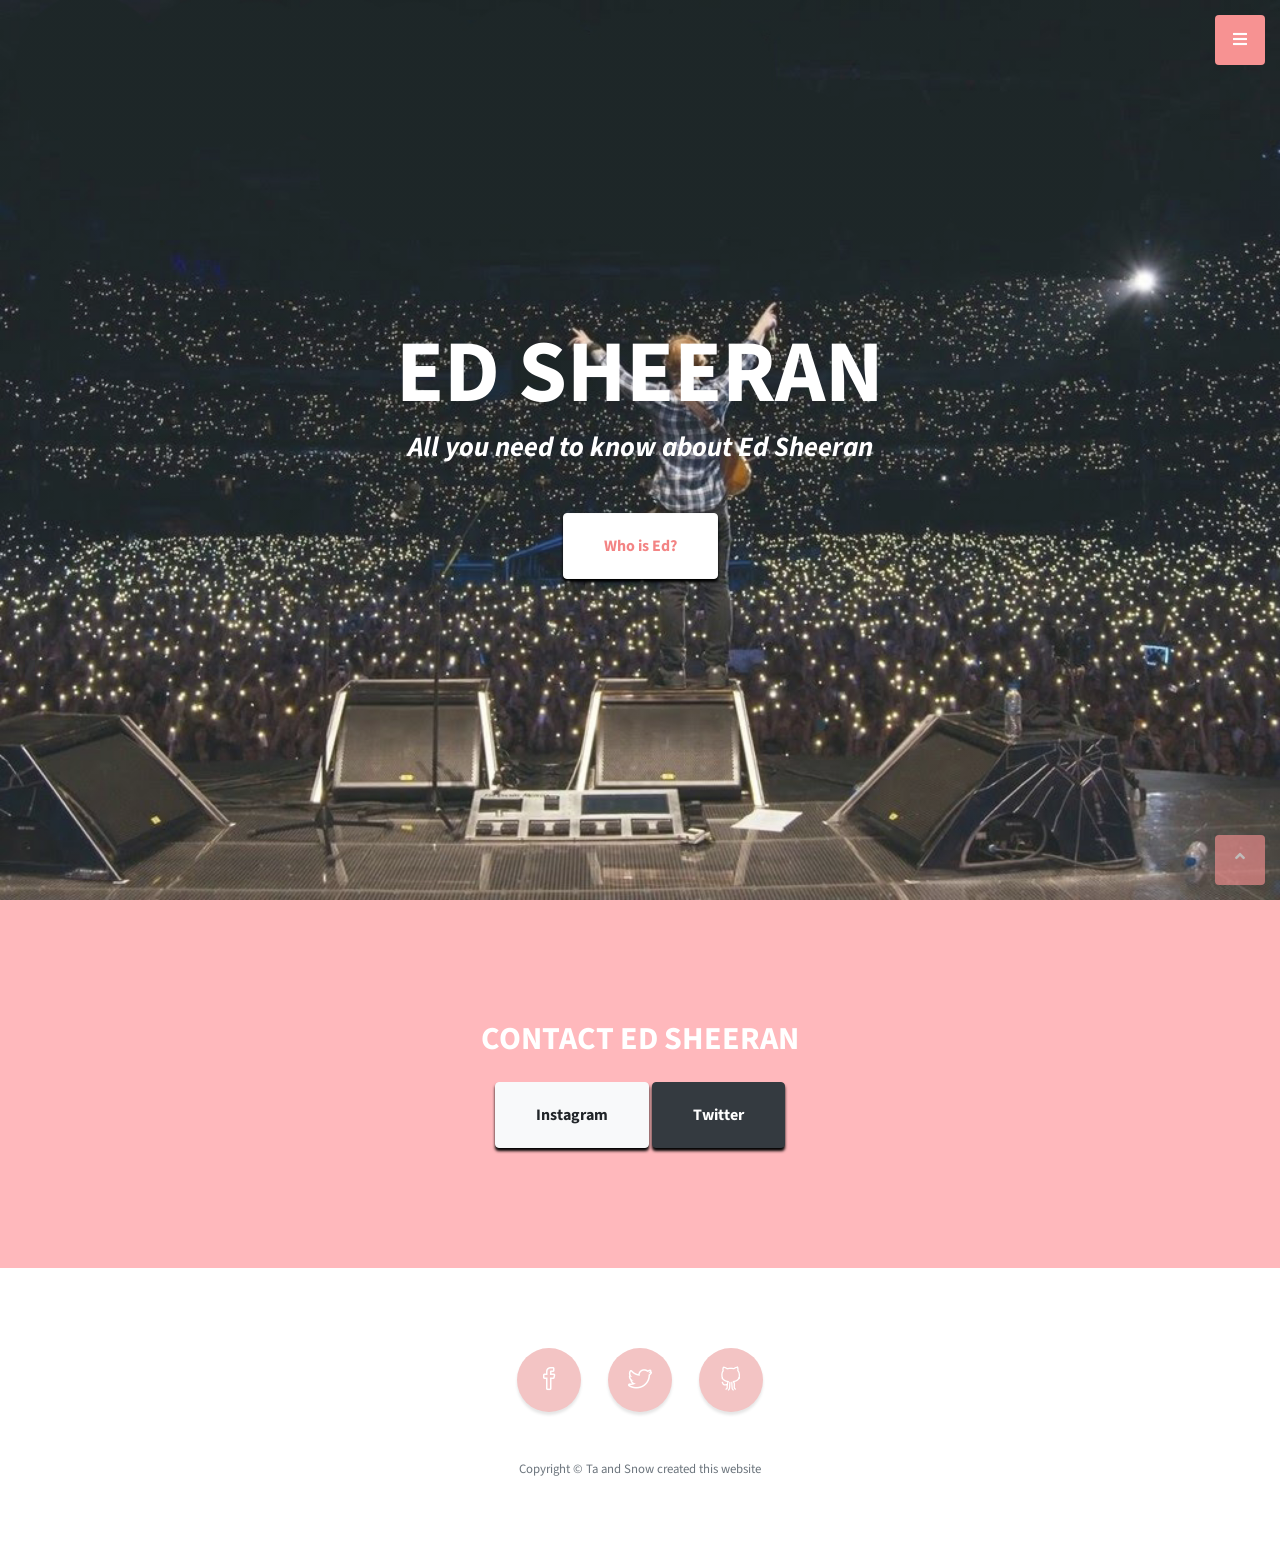
<file: startbootstrap-stylish-portfolio-gh-pages/index - 복사본.html>
<!DOCTYPE html>
<html lang="en">

  <head>

    <meta charset="utf-8">
    <meta name="viewport" content="width=device-width, initial-scale=1, shrink-to-fit=no">
    <meta name="description" content="">
    <meta name="author" content="">

    <title> ED SHEERAN</title>

    <!-- Bootstrap Core CSS -->
    <link href="vendor/bootstrap/css/bootstrap.min.css" rel="stylesheet">

    <!-- Custom Fonts -->
    <link rel="stylesheet" href="https://use.fontawesome.com/releases/v5.6.3/css/all.css" integrity="sha384-UHRtZLI+pbxtHCWp1t77Bi1L4ZtiqrqD80Kn4Z8NTSRyMA2Fd33n5dQ8lWUE00s/" crossorigin="anonymous">
    <link href="https://fonts.googleapis.com/css?family=Source+Sans+Pro:300,400,700,300italic,400italic,700italic" rel="stylesheet" type="text/css">
    <link href="vendor/simple-line-icons/css/simple-line-icons.css" rel="stylesheet">

    <!-- Custom CSS -->
    <link href="css/stylish-portfolio.css" rel="stylesheet">

  </head>

  <body id="page-top">

    <!-- Navigation -->
    <a class="menu-toggle rounded" href="#">
      <i class="fas fa-bars"></i>
    </a>
    <nav id="sidebar-wrapper">
      <ul class="sidebar-nav">
        <li class="sidebar-brand">
          <a class="js-scroll-trigger" href="#page-top">Start Bootstrap</a>
        </li>
        <li class="sidebar-nav-item">
          <a class="js-scroll-trigger" href="index.html#page-top">Home</a>
        </li>
        <li class="sidebar-nav-item">
          <a class="js-scroll-trigger" href="index.html#about">Who is Ed?</a>
        </li>
        <li class="sidebar-nav-item">
          <a class="js-scroll-trigger" href="#services">Gallery</a>
        </li>
        <li class="sidebar-nav-item">
          <a class="js-scroll-trigger" href="#portfolio">Highlight MVs</a>
        </li>
        <li class="sidebar-nav-item">
          <a class="js-scroll-trigger" href="#contact">Contact</a>
        </li>
      </ul>
    </nav>

    <!-- Header -->
    <header class="masthead d-flex">
      <div class="container text-center my-auto">
        <h1 class="mb-1"> ED SHEERAN </h1>
        <h3 class="mb-5">
          <em>All you need to know about Ed Sheeran </em>
        </h3>
        <a class="btn btn-primary btn-xl js-scroll-trigger" href="#about">Who is Ed?</a>
      </div>
      <div class="overlay"></div>
    </header>

    <!-- Call to Action -->
    <section class="content-section bg-primary text-white">
      <div class="container text-center">
        <h2 class="mb-4">CONTACT ED SHEERAN</h2>
        <a href="https://www.instagram.com/teddysphotos/?hl=ko" class="btn btn-xl btn-light">Instagram</a>
        <a href="https://twitter.com/edsheeran" class="btn btn-xl btn-dark">Twitter</a>
      </div>
    </section>


    <!-- Footer -->
    <footer class="footer text-center">
      <div class="container">
        <ul class="list-inline mb-5">
          <li class="list-inline-item">
            <a class="social-link rounded-circle text-white mr-3" href="#">
              <i class="icon-social-facebook"></i>
            </a>
          </li>
          <li class="list-inline-item">
            <a class="social-link rounded-circle text-white mr-3" href="#">
              <i class="icon-social-twitter"></i>
            </a>
          </li>
          <li class="list-inline-item">
            <a class="social-link rounded-circle text-white" href="#">
              <i class="icon-social-github"></i>
            </a>
          </li>
        </ul>
        <p class="text-muted small mb-0">Copyright &copy; Ta and Snow created this website</p>
      </div>
    </footer>

    <!-- Scroll to Top Button-->
    <a class="scroll-to-top rounded js-scroll-trigger" href="#page-top">
      <i class="fas fa-angle-up"></i>
    </a>

    <!-- Bootstrap core JavaScript -->
    <script src="vendor/jquery/jquery.min.js"></script>
    <script src="vendor/bootstrap/js/bootstrap.bundle.min.js"></script>

    <!-- Plugin JavaScript -->
    <script src="vendor/jquery-easing/jquery.easing.min.js"></script>

    <!-- Custom scripts for this template -->
    <script src="js/stylish-portfolio.min.js"></script>

  </body>

</html>
</file>
<file: startbootstrap-stylish-portfolio-gh-pages/vendor/simple-line-icons/css/simple-line-icons.css>
@font-face {
  font-family: 'simple-line-icons';
  src: url('../fonts/Simple-Line-Icons.eot?v=2.4.0');
  src: url('../fonts/Simple-Line-Icons.eot?v=2.4.0#iefix') format('embedded-opentype'), url('../fonts/Simple-Line-Icons.woff2?v=2.4.0') format('woff2'), url('../fonts/Simple-Line-Icons.ttf?v=2.4.0') format('truetype'), url('../fonts/Simple-Line-Icons.woff?v=2.4.0') format('woff'), url('../fonts/Simple-Line-Icons.svg?v=2.4.0#simple-line-icons') format('svg');
  font-weight: normal;
  font-style: normal;
}
/*
 Use the following CSS code if you want to have a class per icon.
 Instead of a list of all class selectors, you can use the generic [class*="icon-"] selector, but it's slower:
*/
.icon-user,
.icon-people,
.icon-user-female,
.icon-user-follow,
.icon-user-following,
.icon-user-unfollow,
.icon-login,
.icon-logout,
.icon-emotsmile,
.icon-phone,
.icon-call-end,
.icon-call-in,
.icon-call-out,
.icon-map,
.icon-location-pin,
.icon-direction,
.icon-directions,
.icon-compass,
.icon-layers,
.icon-menu,
.icon-list,
.icon-options-vertical,
.icon-options,
.icon-arrow-down,
.icon-arrow-left,
.icon-arrow-right,
.icon-arrow-up,
.icon-arrow-up-circle,
.icon-arrow-left-circle,
.icon-arrow-right-circle,
.icon-arrow-down-circle,
.icon-check,
.icon-clock,
.icon-plus,
.icon-minus,
.icon-close,
.icon-event,
.icon-exclamation,
.icon-organization,
.icon-trophy,
.icon-screen-smartphone,
.icon-screen-desktop,
.icon-plane,
.icon-notebook,
.icon-mustache,
.icon-mouse,
.icon-magnet,
.icon-energy,
.icon-disc,
.icon-cursor,
.icon-cursor-move,
.icon-crop,
.icon-chemistry,
.icon-speedometer,
.icon-shield,
.icon-screen-tablet,
.icon-magic-wand,
.icon-hourglass,
.icon-graduation,
.icon-ghost,
.icon-game-controller,
.icon-fire,
.icon-eyeglass,
.icon-envelope-open,
.icon-envelope-letter,
.icon-bell,
.icon-badge,
.icon-anchor,
.icon-wallet,
.icon-vector,
.icon-speech,
.icon-puzzle,
.icon-printer,
.icon-present,
.icon-playlist,
.icon-pin,
.icon-picture,
.icon-handbag,
.icon-globe-alt,
.icon-globe,
.icon-folder-alt,
.icon-folder,
.icon-film,
.icon-feed,
.icon-drop,
.icon-drawer,
.icon-docs,
.icon-doc,
.icon-diamond,
.icon-cup,
.icon-calculator,
.icon-bubbles,
.icon-briefcase,
.icon-book-open,
.icon-basket-loaded,
.icon-basket,
.icon-bag,
.icon-action-undo,
.icon-action-redo,
.icon-wrench,
.icon-umbrella,
.icon-trash,
.icon-tag,
.icon-support,
.icon-frame,
.icon-size-fullscreen,
.icon-size-actual,
.icon-shuffle,
.icon-share-alt,
.icon-share,
.icon-rocket,
.icon-question,
.icon-pie-chart,
.icon-pencil,
.icon-note,
.icon-loop,
.icon-home,
.icon-grid,
.icon-graph,
.icon-microphone,
.icon-music-tone-alt,
.icon-music-tone,
.icon-earphones-alt,
.icon-earphones,
.icon-equalizer,
.icon-like,
.icon-dislike,
.icon-control-start,
.icon-control-rewind,
.icon-control-play,
.icon-control-pause,
.icon-control-forward,
.icon-control-end,
.icon-volume-1,
.icon-volume-2,
.icon-volume-off,
.icon-calendar,
.icon-bulb,
.icon-chart,
.icon-ban,
.icon-bubble,
.icon-camrecorder,
.icon-camera,
.icon-cloud-download,
.icon-cloud-upload,
.icon-envelope,
.icon-eye,
.icon-flag,
.icon-heart,
.icon-info,
.icon-key,
.icon-link,
.icon-lock,
.icon-lock-open,
.icon-magnifier,
.icon-magnifier-add,
.icon-magnifier-remove,
.icon-paper-clip,
.icon-paper-plane,
.icon-power,
.icon-refresh,
.icon-reload,
.icon-settings,
.icon-star,
.icon-symbol-female,
.icon-symbol-male,
.icon-target,
.icon-credit-card,
.icon-paypal,
.icon-social-tumblr,
.icon-social-twitter,
.icon-social-facebook,
.icon-social-instagram,
.icon-social-linkedin,
.icon-social-pinterest,
.icon-social-github,
.icon-social-google,
.icon-social-reddit,
.icon-social-skype,
.icon-social-dribbble,
.icon-social-behance,
.icon-social-foursqare,
.icon-social-soundcloud,
.icon-social-spotify,
.icon-social-stumbleupon,
.icon-social-youtube,
.icon-social-dropbox,
.icon-social-vkontakte,
.icon-social-steam {
  font-family: 'simple-line-icons';
  speak: none;
  font-style: normal;
  font-weight: normal;
  font-variant: normal;
  text-transform: none;
  line-height: 1;
  /* Better Font Rendering =========== */
  -webkit-font-smoothing: antialiased;
  -moz-osx-font-smoothing: grayscale;
}
.icon-user:before {
  content: "\e005";
}
.icon-people:before {
  content: "\e001";
}
.icon-user-female:before {
  content: "\e000";
}
.icon-user-follow:before {
  content: "\e002";
}
.icon-user-following:before {
  content: "\e003";
}
.icon-user-unfollow:before {
  content: "\e004";
}
.icon-login:before {
  content: "\e066";
}
.icon-logout:before {
  content: "\e065";
}
.icon-emotsmile:before {
  content: "\e021";
}
.icon-phone:before {
  content: "\e600";
}
.icon-call-end:before {
  content: "\e048";
}
.icon-call-in:before {
  content: "\e047";
}
.icon-call-out:before {
  content: "\e046";
}
.icon-map:before {
  content: "\e033";
}
.icon-location-pin:before {
  content: "\e096";
}
.icon-direction:before {
  content: "\e042";
}
.icon-directions:before {
  content: "\e041";
}
.icon-compass:before {
  content: "\e045";
}
.icon-layers:before {
  content: "\e034";
}
.icon-menu:before {
  content: "\e601";
}
.icon-list:before {
  content: "\e067";
}
.icon-options-vertical:before {
  content: "\e602";
}
.icon-options:before {
  content: "\e603";
}
.icon-arrow-down:before {
  content: "\e604";
}
.icon-arrow-left:before {
  content: "\e605";
}
.icon-arrow-right:before {
  content: "\e606";
}
.icon-arrow-up:before {
  content: "\e607";
}
.icon-arrow-up-circle:before {
  content: "\e078";
}
.icon-arrow-left-circle:before {
  content: "\e07a";
}
.icon-arrow-right-circle:before {
  content: "\e079";
}
.icon-arrow-down-circle:before {
  content: "\e07b";
}
.icon-check:before {
  content: "\e080";
}
.icon-clock:before {
  content: "\e081";
}
.icon-plus:before {
  content: "\e095";
}
.icon-minus:before {
  content: "\e615";
}
.icon-close:before {
  content: "\e082";
}
.icon-event:before {
  content: "\e619";
}
.icon-exclamation:before {
  content: "\e617";
}
.icon-organization:before {
  content: "\e616";
}
.icon-trophy:before {
  content: "\e006";
}
.icon-screen-smartphone:before {
  content: "\e010";
}
.icon-screen-desktop:before {
  content: "\e011";
}
.icon-plane:before {
  content: "\e012";
}
.icon-notebook:before {
  content: "\e013";
}
.icon-mustache:before {
  content: "\e014";
}
.icon-mouse:before {
  content: "\e015";
}
.icon-magnet:before {
  content: "\e016";
}
.icon-energy:before {
  content: "\e020";
}
.icon-disc:before {
  content: "\e022";
}
.icon-cursor:before {
  content: "\e06e";
}
.icon-cursor-move:before {
  content: "\e023";
}
.icon-crop:before {
  content: "\e024";
}
.icon-chemistry:before {
  content: "\e026";
}
.icon-speedometer:before {
  content: "\e007";
}
.icon-shield:before {
  content: "\e00e";
}
.icon-screen-tablet:before {
  content: "\e00f";
}
.icon-magic-wand:before {
  content: "\e017";
}
.icon-hourglass:before {
  content: "\e018";
}
.icon-graduation:before {
  content: "\e019";
}
.icon-ghost:before {
  content: "\e01a";
}
.icon-game-controller:before {
  content: "\e01b";
}
.icon-fire:before {
  content: "\e01c";
}
.icon-eyeglass:before {
  content: "\e01d";
}
.icon-envelope-open:before {
  content: "\e01e";
}
.icon-envelope-letter:before {
  content: "\e01f";
}
.icon-bell:before {
  content: "\e027";
}
.icon-badge:before {
  content: "\e028";
}
.icon-anchor:before {
  content: "\e029";
}
.icon-wallet:before {
  content: "\e02a";
}
.icon-vector:before {
  content: "\e02b";
}
.icon-speech:before {
  content: "\e02c";
}
.icon-puzzle:before {
  content: "\e02d";
}
.icon-printer:before {
  content: "\e02e";
}
.icon-present:before {
  content: "\e02f";
}
.icon-playlist:before {
  content: "\e030";
}
.icon-pin:before {
  content: "\e031";
}
.icon-picture:before {
  content: "\e032";
}
.icon-handbag:before {
  content: "\e035";
}
.icon-globe-alt:before {
  content: "\e036";
}
.icon-globe:before {
  content: "\e037";
}
.icon-folder-alt:before {
  content: "\e039";
}
.icon-folder:before {
  content: "\e089";
}
.icon-film:before {
  content: "\e03a";
}
.icon-feed:before {
  content: "\e03b";
}
.icon-drop:before {
  content: "\e03e";
}
.icon-drawer:before {
  content: "\e03f";
}
.icon-docs:before {
  content: "\e040";
}
.icon-doc:before {
  content: "\e085";
}
.icon-diamond:before {
  content: "\e043";
}
.icon-cup:before {
  content: "\e044";
}
.icon-calculator:before {
  content: "\e049";
}
.icon-bubbles:before {
  content: "\e04a";
}
.icon-briefcase:before {
  content: "\e04b";
}
.icon-book-open:before {
  content: "\e04c";
}
.icon-basket-loaded:before {
  content: "\e04d";
}
.icon-basket:before {
  content: "\e04e";
}
.icon-bag:before {
  content: "\e04f";
}
.icon-action-undo:before {
  content: "\e050";
}
.icon-action-redo:before {
  content: "\e051";
}
.icon-wrench:before {
  content: "\e052";
}
.icon-umbrella:before {
  content: "\e053";
}
.icon-trash:before {
  content: "\e054";
}
.icon-tag:before {
  content: "\e055";
}
.icon-support:before {
  content: "\e056";
}
.icon-frame:before {
  content: "\e038";
}
.icon-size-fullscreen:before {
  content: "\e057";
}
.icon-size-actual:before {
  content: "\e058";
}
.icon-shuffle:before {
  content: "\e059";
}
.icon-share-alt:before {
  content: "\e05a";
}
.icon-share:before {
  content: "\e05b";
}
.icon-rocket:before {
  content: "\e05c";
}
.icon-question:before {
  content: "\e05d";
}
.icon-pie-chart:before {
  content: "\e05e";
}
.icon-pencil:before {
  content: "\e05f";
}
.icon-note:before {
  content: "\e060";
}
.icon-loop:before {
  content: "\e064";
}
.icon-home:before {
  content: "\e069";
}
.icon-grid:before {
  content: "\e06a";
}
.icon-graph:before {
  content: "\e06b";
}
.icon-microphone:before {
  content: "\e063";
}
.icon-music-tone-alt:before {
  content: "\e061";
}
.icon-music-tone:before {
  content: "\e062";
}
.icon-earphones-alt:before {
  content: "\e03c";
}
.icon-earphones:before {
  content: "\e03d";
}
.icon-equalizer:before {
  content: "\e06c";
}
.icon-like:before {
  content: "\e068";
}
.icon-dislike:before {
  content: "\e06d";
}
.icon-control-start:before {
  content: "\e06f";
}
.icon-control-rewind:before {
  content: "\e070";
}
.icon-control-play:before {
  content: "\e071";
}
.icon-control-pause:before {
  content: "\e072";
}
.icon-control-forward:before {
  content: "\e073";
}
.icon-control-end:before {
  content: "\e074";
}
.icon-volume-1:before {
  content: "\e09f";
}
.icon-volume-2:before {
  content: "\e0a0";
}
.icon-volume-off:before {
  content: "\e0a1";
}
.icon-calendar:before {
  content: "\e075";
}
.icon-bulb:before {
  content: "\e076";
}
.icon-chart:before {
  content: "\e077";
}
.icon-ban:before {
  content: "\e07c";
}
.icon-bubble:before {
  content: "\e07d";
}
.icon-camrecorder:before {
  content: "\e07e";
}
.icon-camera:before {
  content: "\e07f";
}
.icon-cloud-download:before {
  content: "\e083";
}
.icon-cloud-upload:before {
  content: "\e084";
}
.icon-envelope:before {
  content: "\e086";
}
.icon-eye:before {
  content: "\e087";
}
.icon-flag:before {
  content: "\e088";
}
.icon-heart:before {
  content: "\e08a";
}
.icon-info:before {
  content: "\e08b";
}
.icon-key:before {
  content: "\e08c";
}
.icon-link:before {
  content: "\e08d";
}
.icon-lock:before {
  content: "\e08e";
}
.icon-lock-open:before {
  content: "\e08f";
}
.icon-magnifier:before {
  content: "\e090";
}
.icon-magnifier-add:before {
  content: "\e091";
}
.icon-magnifier-remove:before {
  content: "\e092";
}
.icon-paper-clip:before {
  content: "\e093";
}
.icon-paper-plane:before {
  content: "\e094";
}
.icon-power:before {
  content: "\e097";
}
.icon-refresh:before {
  content: "\e098";
}
.icon-reload:before {
  content: "\e099";
}
.icon-settings:before {
  content: "\e09a";
}
.icon-star:before {
  content: "\e09b";
}
.icon-symbol-female:before {
  content: "\e09c";
}
.icon-symbol-male:before {
  content: "\e09d";
}
.icon-target:before {
  content: "\e09e";
}
.icon-credit-card:before {
  content: "\e025";
}
.icon-paypal:before {
  content: "\e608";
}
.icon-social-tumblr:before {
  content: "\e00a";
}
.icon-social-twitter:before {
  content: "\e009";
}
.icon-social-facebook:before {
  content: "\e00b";
}
.icon-social-instagram:before {
  content: "\e609";
}
.icon-social-linkedin:before {
  content: "\e60a";
}
.icon-social-pinterest:before {
  content: "\e60b";
}
.icon-social-github:before {
  content: "\e60c";
}
.icon-social-google:before {
  content: "\e60d";
}
.icon-social-reddit:before {
  content: "\e60e";
}
.icon-social-skype:before {
  content: "\e60f";
}
.icon-social-dribbble:before {
  content: "\e00d";
}
.icon-social-behance:before {
  content: "\e610";
}
.icon-social-foursqare:before {
  content: "\e611";
}
.icon-social-soundcloud:before {
  content: "\e612";
}
.icon-social-spotify:before {
  content: "\e613";
}
.icon-social-stumbleupon:before {
  content: "\e614";
}
.icon-social-youtube:before {
  content: "\e008";
}
.icon-social-dropbox:before {
  content: "\e00c";
}
.icon-social-vkontakte:before {
  content: "\e618";
}
.icon-social-steam:before {
  content: "\e620";
}
</file>
<file: startbootstrap-stylish-portfolio-gh-pages/css/stylish-portfolio.css>
/*!
 * Start Bootstrap - Stylish Portfolio v5.0.1 (https://startbootstrap.com/template-overviews/stylish-portfolio)
 * Copyright 2013-2018 Start Bootstrap
 * Licensed under MIT (https://github.com/BlackrockDigital/startbootstrap-stylish-portfolio/blob/master/LICENSE)
 */

.whoSection
{

  /* background-color: coral; */
}

body,
html {
  width: 100%;
  height: 100%;
}
.mb-1:hover {
  color: pink
}

body {
    font-family: 'Source Sans Pro';
    color: rgb(255, 255, 255);
}

.btn-xl {
  padding: 1.25rem 2.5rem;
}

.content-section {
  padding-top: 7.5rem;
  padding-bottom: 7.5rem;
}

.content-section-heading h2 {
  font-size: 3rem;
}

.content-section-heading h3 {
  font-size: 1rem;
  text-transform: uppercase;
}

#whoised {
  color: rgb(247, 118, 118);
  font-size: 2rem;
  font: weight 600;
}
.carousel-item {
  height: 100vh;
  min-height: 300px;
  background: no-repeat center center scroll;
  -webkit-background-size: cover;
  -moz-background-size: cover;
  -o-background-size: cover;
  background-size: cover;
}


.whoSection {

  background-color: white;
  background: linear-gradient(white,rgb(255, 184,188))
}
h1,
h2,
h3,
h4,
h5,
h6 {
  font-weight: 700;
}
.mv {
  font-weight: 7070;
  font: rgb(247, 126, 126)
}

.para {
  font-weight: 800;
  color: #000000
}

.text-faded {
  color: rgba(255, 255, 255, 0.7);
}

/* Map */
.map {
  height: 30rem;
}

@media (max-width: 992px) {
  .map {
    height: 75%;
  }
}

.map iframe {
  pointer-events: none;
}

.scroll-to-top {
  position: fixed;
  right: 15px;
  bottom: 15px;
  display: none;
  width: 50px;
  height: 50px;
  text-align: center;
  color: rgb(255, 251, 251);
  background: rgb(247, 146, 146);
  line-height: 45px;
}

.scroll-to-top:focus, .scroll-to-top:hover {
  color: rgb(255, 255, 255);
}

.scroll-to-top:hover {
  background: #fd8686;
}

.scroll-to-top i {
  font-weight: 800;
}

.masthead {
  min-height: 30rem;
  position: relative;
  display: table;
  width: 100%;
  height: auto;
  padding-top: 8rem;
  padding-bottom: 8rem;
  background: -webkit-gradient(linear, left top, right top, from(rgba(255, 255, 255, 0.1)), to(rgba(255, 255, 255, 0.13))), url("../img/bg-masthead.jpg");
  background: linear-gradient(90deg, rgba(255, 255, 255, 0.1) 0%, rgba(255, 255, 255, 0.1) 100%), url("../img/bg-masthead.jpg");
  background-position: center center;
  background-repeat: no-repeat;
  background-size: cover;
}

.masthead h1 {
  font-size: 4rem;
  margin: 0;
  padding: 0;
}

@media (min-width: 992px) {
  .masthead {
    height: 100vh;
  }
  .masthead h1 {
    font-size: 5.5rem;
  }
}

/* Side Menu */
#sidebar-wrapper {
  position: fixed;
  z-index: 2;
  right: 0;
  width: 250px;
  height: 100%;
  -webkit-transition: all 0.4s ease 0s;
  transition: all 0.4s ease 0s;
  -webkit-transform: translateX(250px);
  transform: translateX(250px);
  background: rgb(247, 152, 164);
  border-left: 1px solid rgba(238, 212, 212, 0.116);
}

.sidebar-nav {
  position: absolute;
  top: 0;
  width: 250px;
  margin: 0;
  padding: 0;
  list-style: none;
}

.sidebar-nav li.sidebar-nav-item a {
  display: block;
  text-decoration: none;
  color: rgb(255, 255, 255);
  padding: 15px;
}

.sidebar-nav li a:hover {
  text-decoration: none;
  color: rgb(255, 254, 254);
  background: rgb(252, 126, 126);
}

.sidebar-nav li a:active,
.sidebar-nav li a:focus {
  text-decoration: none;
}

.sidebar-nav > .sidebar-brand {
  font-size: 1.2rem;
  background: rgb(245, 101, 101);
  height: 80px;
  line-height: 50px;
  padding-top: 15px;
  padding-bottom: 15px;
  padding-left: 15px;
}

.sidebar-nav > .sidebar-brand a {
  color: rgb(255, 255, 255);
}

.sidebar-nav > .sidebar-brand a:hover {
  color: #fff;
  background: ;
}

#sidebar-wrapper.active {
  right: 250px;
  width: 250px;
  -webkit-transition: all 0.4s ease 0s;
  transition: all 0.4s ease 0s;
}

.menu-toggle {
  position: fixed;
  right: 15px;
  top: 15px;
  width: 50px;
  height: 50px;
  text-align: center;
  color: #fff;
  background: rgb(247, 146, 146);
  line-height: 50px;
  z-index: 999;
}

.menu-toggle:focus, .menu-toggle:hover {
  color: rgb(252, 248, 248);
}

.menu-toggle:hover {
  background: #fd8686;
}

.service-icon {
  background-color: rgb(241, 131, 131);
  color: rgb(235, 241, 243);
  height: 7rem;
  width: 7rem;
  display: block;
  line-height: 7.5rem;
  font-size: 2.25rem;
  -webkit-box-shadow: 0 3px 3px 0 rgba(240, 138, 138, 0.158);
  box-shadow: 0 3px 3px 0 rgb(255, 255, 255);
}

.callout {
  padding: 15rem 0;
  background: -webkit-gradient(linear, left top, right top, from(rgba(255, 255, 255, 0.1)), to(rgba(255, 255, 255, 0.1))), url("../img/bg-callout.jpg");
  background: linear-gradient(90deg, rgba(255, 255, 255, 0.1) 0%, rgba(255, 255, 255, 0.1) 100%), url("../img/bg-callout.jpg");
  background-position: center center;
  background-repeat: no-repeat;
  background-size: cover;
}

.callout h2 {
  font-size: 3.5rem;
  font-weight: 700;
  display: block;
  max-width: 30rem;
}

.portfolio-item {
  display: block;
  position: relative;
  overflow: hidden;
  max-width: 530px;
  margin: auto auto 1rem;
}

.portfolio-item .caption {
  display: -webkit-box;
  display: -ms-flexbox;
  display: flex;
  height: 100%;
  width: 100%;
  background-color: rgba(240, 175, 175, 0.329);
  position: absolute;
  top: 0;
  bottom: 0;
  z-index: 1;
}

.portfolio-item .caption .caption-content {
  color: rgb(255, 126, 126);
  margin: auto 2rem 2rem;
  font-size: x-large
}

.portfolio-item .caption .caption-content h2 {
  font-size: 0.8rem;
  text-transform: uppercase;
}

.portfolio-item .caption .caption-content p {
  font-weight: 300;
  font-size: 1.2rem;
}

 #test {
  border-radius: 50%;
  height:127px;
  padding-bottom: 15   
}
#x {
  border-radius: 50%;
  height:127px;
  padding-bottom: 15   
}
 
#divide {
  border-radius: 50%;
  height:127px;
  padding-bottom: 15   
}

@media (min-width: 992px) {
  .portfolio-item {
    max-width: none;
    margin: 0;
  }
  .portfolio-item .caption {
    -webkit-transition: -webkit-clip-path 0.25s ease-out, background-color 0.7s;
    -webkit-clip-path: inset(0px);
    clip-path: inset(0px);
  }
  .portfolio-item .caption .caption-content {
    -webkit-transition: opacity 0.25s;
    transition: opacity 0.25s;
    margin-left: 5rem;
    margin-right: 5rem;
    margin-bottom: 5rem;
  }
  .portfolio-item img {
    -webkit-transition: -webkit-clip-path 0.25s ease-out;
    -webkit-clip-path: inset(-1px);
    clip-path: inset(-1px);
  }
  .portfolio-item:hover img {
    -webkit-clip-path: inset(2rem);
    clip-path: inset(2rem);
  }
  .portfolio-item:hover .caption {
    background-color: rgba(165, 97, 97, 0.9);
    -webkit-clip-path: inset(2rem);
    clip-path: inset(2rem);
  }
}

footer.footer {
  padding-top: 5rem;
  padding-bottom: 5rem;
}

footer.footer .social-link {
  display: block;
  height: 4rem;
  width: 4rem;
  line-height: 4.3rem;
  font-size: 1.5rem;
  background-color: rgb(243, 196, 196);
  -webkit-transition: background-color 0.15s ease-in-out;
  transition: background-color 0.15s ease-in-out;
  -webkit-box-shadow: 0 3px 3px 0 rgba(0, 0, 0, 0.1);
  box-shadow: 0 3px 3px 0 rgba(0, 0, 0, 0.1);
}

footer.footer .social-link:hover {
  background-color: #f7f5f6;
  text-decoration: none;
}

a {
  color: rgb(236, 115, 115);
}

a:hover, a:focus, a:active {
  color: #155d74;
}

.btn-primary {
  background-color: rgb(255, 255, 255) !important;
  border-color: rgb(250, 250, 250) !important;
  color: rgb(243, 132, 132) !important;
}

.btn-primary:hover, .btn-primary:focus, .btn-primary:active {
  background-color: #fcd4da !important;
  border-color: #fcd4da !important;
}

.btn-secondary {
  background-color: #ecb807 !important;
  border-color: #ecb807 !important;
  color: #fff !important;
}

.btn-secondary:hover, .btn-secondary:focus, .btn-secondary:active {
  background-color: #ba9106 !important;
  border-color: #ba9106 !important;
}

.btn-dark {
  color: rgb(255, 255, 255) !important;
}

.btn {
  -webkit-box-shadow: 0px 3px 3px 0px rgb(0, 0, 0);
  box-shadow: 0px 3px 3px 0px rgb(0, 0, 0);
  font-weight: 700;
}

.bg-primary {
  background-color: rgb(255, 184, 188) !important;
}

.text-primary {
  color: rgb(240, 80, 106) !important;
}

.text-secondary {
  color: #fd5959 !important;
}
</file>
